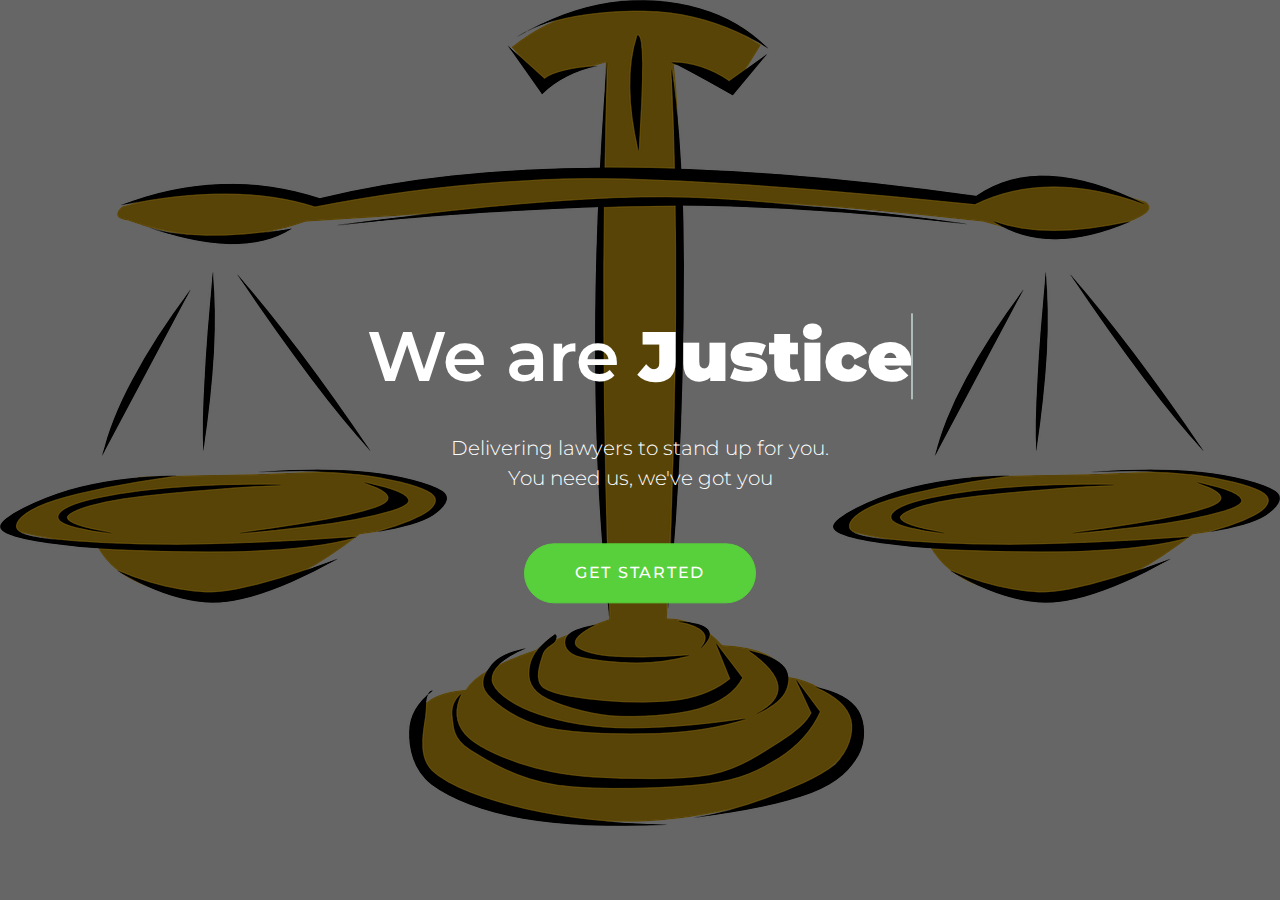
<file: landing/index.html>
<!DOCTYPE html>
<html lang="en">
    <head>
        <title>Sheria Mtaani</title>
        <meta charset="UTF-8">
        <meta name="viewport" content="width=device-width, initial-scale=1">

        <link href="https://fonts.googleapis.com/css?family=Montserrat:300,400,600&amp;subset=latin-ext" rel="stylesheet">

        <!-- CSS -->
        <link href="assets/css/main.css" rel="stylesheet">

        <!-- JS -->
        <script src="assets/js/vendor/modernizr-2.8.3.min.js"></script>
        <script src="assets/js/vendor/jquery-1.12.0.min.js"></script>
    </head>
    <body>
        <div class="site" id="page">
            <a class="skip-link sr-only" href="#main">Skip to content</a>

            
            <section class="hero-section hero-section--image clearfix clip">
                <div class="hero-section__wrap">
                    <div class="hero-section__option">
                        <img src="assets/images/scales-30251_1280.png" alt="Hero section image">
                    </div>
                    <!-- .hero-section__option -->

                    <div class="container">
                        <div class="row">
                            <div class="offset-lg-2 col-lg-8">
                                <div class="title-01 title-01--11 text-center">
                                    <h2 class="title__heading">
                                        <span>We are</span>
                                        <strong class="hero-section__words">
                                            <span class="title__effect is-visible">Justice</span>
                                            <span class="title__effect">Fairness</span>
                                            <span class="title__effect">Sheria </span>
                                        </strong>
                                    </h2>
                                    <div class="title__description">Delivering lawyers to stand up for you. <br> You need us, we've got you</div>

                                 
                                    <div class="title__action"><a href="/sign in and signup/index.html" class="btn btn-success">Get started</a></div>
                                </div> <!-- .title-01 -->
                            </div>
                        </div>
                    </div>
                </div>
            </section>
        </div>

        

        <!-- JS -->
        <script src="assets/js/plugins/animate-headline.js"></script>
        <script src="assets/js/main.js"></script>
    </body>
</html>
</file>
<file: landing/assets/css/main.css>
html {
  box-sizing: border-box;
}

*,
*::before,
*::after {
  box-sizing: inherit;
}

html {
  font-size: 16px;
  -ms-overflow-style: scrollbar;
  -webkit-tap-highlight-color: transparent;
}

body {
  margin: 0;
}

body {
  font-family: "Montserrat", sans-serif;
  font-size: 1rem;
  font-weight: 300;
  line-height: 1.5;
  color: #787878;
  background-color: #fff;
}

p {
  margin-top: 0;
}

a {
  color: #1c1c1c;
  text-decoration: none;
}

a:hover {
  color: #2e4bfd;
  text-decoration: none;
}

img {
  max-width: 100%;
}

.clearfix::after {
  content: "";
  display: table;
  clear: both;
}

.slick-container {
  display: none;
}

.slick-initialized {
  display: block;
}

.slick-dots {
  bottom: 0;
}

.sr-only {
  position: absolute;
  width: 1px;
  height: 1px;
  padding: 0;
  margin: -1px;
  overflow: hidden;
  clip: rect(0, 0, 0, 0);
  border: 0;
}

.sr-only-focusable:active,
.sr-only-focusable:focus {
  position: static;
  width: auto;
  height: auto;
  margin: 0;
  overflow: visible;
  clip: auto;
}

.text-left {
  text-align: left;
}

.text-right {
  text-align: right;
}

.text-center {
  text-align: center;
}

.container {
  margin-left: auto;
  margin-right: auto;
  padding-left: 15px;
  padding-right: 15px;
}

.container::after {
  content: "";
  display: table;
  clear: both;
}

@media (min-width: 576px) {
  .container {
    width: 570px;
    max-width: 100%;
  }
}

@media (min-width: 768px) {
  .container {
    width: 750px;
    max-width: 100%;
  }
}

@media (min-width: 992px) {
  .container {
    width: 990px;
    max-width: 100%;
  }
}

@media (min-width: 1200px) {
  .container {
    width: 1170px;
    max-width: 100%;
  }
}

.container-fluid {
  margin-left: auto;
  margin-right: auto;
  padding-left: 15px;
  padding-right: 15px;
}

.container-fluid::after {
  content: "";
  display: table;
  clear: both;
}

.row {
  margin-right: -15px;
  margin-left: -15px;
}

.row::after {
  content: "";
  display: table;
  clear: both;
}

@media (min-width: 576px) {
  .row {
    margin-right: -15px;
    margin-left: -15px;
  }
}

@media (min-width: 768px) {
  .row {
    margin-right: -15px;
    margin-left: -15px;
  }
}

@media (min-width: 992px) {
  .row {
    margin-right: -15px;
    margin-left: -15px;
  }
}

@media (min-width: 1200px) {
  .row {
    margin-right: -15px;
    margin-left: -15px;
  }
}

.col-xs, .col-xs-1, .col-xs-2, .col-xs-3, .col-xs-4, .col-xs-5, .col-xs-6, .col-xs-7, .col-xs-8, .col-xs-9, .col-xs-10, .col-xs-11, .col-xs-12, .col-sm, .col-sm-1, .col-sm-2, .col-sm-3, .col-sm-4, .col-sm-5, .col-sm-6, .col-sm-7, .col-sm-8, .col-sm-9, .col-sm-10, .col-sm-11, .col-sm-12, .col-md, .col-md-1, .col-md-2, .col-md-3, .col-md-4, .col-md-5, .col-md-6, .col-md-7, .col-md-8, .col-md-9, .col-md-10, .col-md-11, .col-md-12, .col-lg, .col-lg-1, .col-lg-2, .col-lg-3, .col-lg-4, .col-lg-5, .col-lg-6, .col-lg-7, .col-lg-8, .col-lg-9, .col-lg-10, .col-lg-11, .col-lg-12, .col-xl, .col-xl-1, .col-xl-2, .col-xl-3, .col-xl-4, .col-xl-5, .col-xl-6, .col-xl-7, .col-xl-8, .col-xl-9, .col-xl-10, .col-xl-11, .col-xl-12 {
  position: relative;
  min-height: 1px;
  padding-right: 15px;
  padding-left: 15px;
}

@media (min-width: 576px) {
  .col-xs, .col-xs-1, .col-xs-2, .col-xs-3, .col-xs-4, .col-xs-5, .col-xs-6, .col-xs-7, .col-xs-8, .col-xs-9, .col-xs-10, .col-xs-11, .col-xs-12, .col-sm, .col-sm-1, .col-sm-2, .col-sm-3, .col-sm-4, .col-sm-5, .col-sm-6, .col-sm-7, .col-sm-8, .col-sm-9, .col-sm-10, .col-sm-11, .col-sm-12, .col-md, .col-md-1, .col-md-2, .col-md-3, .col-md-4, .col-md-5, .col-md-6, .col-md-7, .col-md-8, .col-md-9, .col-md-10, .col-md-11, .col-md-12, .col-lg, .col-lg-1, .col-lg-2, .col-lg-3, .col-lg-4, .col-lg-5, .col-lg-6, .col-lg-7, .col-lg-8, .col-lg-9, .col-lg-10, .col-lg-11, .col-lg-12, .col-xl, .col-xl-1, .col-xl-2, .col-xl-3, .col-xl-4, .col-xl-5, .col-xl-6, .col-xl-7, .col-xl-8, .col-xl-9, .col-xl-10, .col-xl-11, .col-xl-12 {
    padding-right: 15px;
    padding-left: 15px;
  }
}

@media (min-width: 768px) {
  .col-xs, .col-xs-1, .col-xs-2, .col-xs-3, .col-xs-4, .col-xs-5, .col-xs-6, .col-xs-7, .col-xs-8, .col-xs-9, .col-xs-10, .col-xs-11, .col-xs-12, .col-sm, .col-sm-1, .col-sm-2, .col-sm-3, .col-sm-4, .col-sm-5, .col-sm-6, .col-sm-7, .col-sm-8, .col-sm-9, .col-sm-10, .col-sm-11, .col-sm-12, .col-md, .col-md-1, .col-md-2, .col-md-3, .col-md-4, .col-md-5, .col-md-6, .col-md-7, .col-md-8, .col-md-9, .col-md-10, .col-md-11, .col-md-12, .col-lg, .col-lg-1, .col-lg-2, .col-lg-3, .col-lg-4, .col-lg-5, .col-lg-6, .col-lg-7, .col-lg-8, .col-lg-9, .col-lg-10, .col-lg-11, .col-lg-12, .col-xl, .col-xl-1, .col-xl-2, .col-xl-3, .col-xl-4, .col-xl-5, .col-xl-6, .col-xl-7, .col-xl-8, .col-xl-9, .col-xl-10, .col-xl-11, .col-xl-12 {
    padding-right: 15px;
    padding-left: 15px;
  }
}

@media (min-width: 992px) {
  .col-xs, .col-xs-1, .col-xs-2, .col-xs-3, .col-xs-4, .col-xs-5, .col-xs-6, .col-xs-7, .col-xs-8, .col-xs-9, .col-xs-10, .col-xs-11, .col-xs-12, .col-sm, .col-sm-1, .col-sm-2, .col-sm-3, .col-sm-4, .col-sm-5, .col-sm-6, .col-sm-7, .col-sm-8, .col-sm-9, .col-sm-10, .col-sm-11, .col-sm-12, .col-md, .col-md-1, .col-md-2, .col-md-3, .col-md-4, .col-md-5, .col-md-6, .col-md-7, .col-md-8, .col-md-9, .col-md-10, .col-md-11, .col-md-12, .col-lg, .col-lg-1, .col-lg-2, .col-lg-3, .col-lg-4, .col-lg-5, .col-lg-6, .col-lg-7, .col-lg-8, .col-lg-9, .col-lg-10, .col-lg-11, .col-lg-12, .col-xl, .col-xl-1, .col-xl-2, .col-xl-3, .col-xl-4, .col-xl-5, .col-xl-6, .col-xl-7, .col-xl-8, .col-xl-9, .col-xl-10, .col-xl-11, .col-xl-12 {
    padding-right: 15px;
    padding-left: 15px;
  }
}

@media (min-width: 1200px) {
  .col-xs, .col-xs-1, .col-xs-2, .col-xs-3, .col-xs-4, .col-xs-5, .col-xs-6, .col-xs-7, .col-xs-8, .col-xs-9, .col-xs-10, .col-xs-11, .col-xs-12, .col-sm, .col-sm-1, .col-sm-2, .col-sm-3, .col-sm-4, .col-sm-5, .col-sm-6, .col-sm-7, .col-sm-8, .col-sm-9, .col-sm-10, .col-sm-11, .col-sm-12, .col-md, .col-md-1, .col-md-2, .col-md-3, .col-md-4, .col-md-5, .col-md-6, .col-md-7, .col-md-8, .col-md-9, .col-md-10, .col-md-11, .col-md-12, .col-lg, .col-lg-1, .col-lg-2, .col-lg-3, .col-lg-4, .col-lg-5, .col-lg-6, .col-lg-7, .col-lg-8, .col-lg-9, .col-lg-10, .col-lg-11, .col-lg-12, .col-xl, .col-xl-1, .col-xl-2, .col-xl-3, .col-xl-4, .col-xl-5, .col-xl-6, .col-xl-7, .col-xl-8, .col-xl-9, .col-xl-10, .col-xl-11, .col-xl-12 {
    padding-right: 15px;
    padding-left: 15px;
  }
}

.col-xs-1 {
  float: left;
  width: 8.33333%;
}

.col-xs-2 {
  float: left;
  width: 16.66667%;
}

.col-xs-3 {
  float: left;
  width: 25%;
}

.col-xs-4 {
  float: left;
  width: 33.33333%;
}

.col-xs-5 {
  float: left;
  width: 41.66667%;
}

.col-xs-6 {
  float: left;
  width: 50%;
}

.col-xs-7 {
  float: left;
  width: 58.33333%;
}

.col-xs-8 {
  float: left;
  width: 66.66667%;
}

.col-xs-9 {
  float: left;
  width: 75%;
}

.col-xs-10 {
  float: left;
  width: 83.33333%;
}

.col-xs-11 {
  float: left;
  width: 91.66667%;
}

.col-xs-12 {
  float: left;
  width: 100%;
}

.pull-xs-0 {
  right: auto;
}

.pull-xs-1 {
  right: 8.33333%;
}

.pull-xs-2 {
  right: 16.66667%;
}

.pull-xs-3 {
  right: 25%;
}

.pull-xs-4 {
  right: 33.33333%;
}

.pull-xs-5 {
  right: 41.66667%;
}

.pull-xs-6 {
  right: 50%;
}

.pull-xs-7 {
  right: 58.33333%;
}

.pull-xs-8 {
  right: 66.66667%;
}

.pull-xs-9 {
  right: 75%;
}

.pull-xs-10 {
  right: 83.33333%;
}

.pull-xs-11 {
  right: 91.66667%;
}

.pull-xs-12 {
  right: 100%;
}

.push-xs-0 {
  left: auto;
}

.push-xs-1 {
  left: 8.33333%;
}

.push-xs-2 {
  left: 16.66667%;
}

.push-xs-3 {
  left: 25%;
}

.push-xs-4 {
  left: 33.33333%;
}

.push-xs-5 {
  left: 41.66667%;
}

.push-xs-6 {
  left: 50%;
}

.push-xs-7 {
  left: 58.33333%;
}

.push-xs-8 {
  left: 66.66667%;
}

.push-xs-9 {
  left: 75%;
}

.push-xs-10 {
  left: 83.33333%;
}

.push-xs-11 {
  left: 91.66667%;
}

.push-xs-12 {
  left: 100%;
}

.offset-xs-1 {
  margin-left: 8.33333%;
}

.offset-xs-2 {
  margin-left: 16.66667%;
}

.offset-xs-3 {
  margin-left: 25%;
}

.offset-xs-4 {
  margin-left: 33.33333%;
}

.offset-xs-5 {
  margin-left: 41.66667%;
}

.offset-xs-6 {
  margin-left: 50%;
}

.offset-xs-7 {
  margin-left: 58.33333%;
}

.offset-xs-8 {
  margin-left: 66.66667%;
}

.offset-xs-9 {
  margin-left: 75%;
}

.offset-xs-10 {
  margin-left: 83.33333%;
}

.offset-xs-11 {
  margin-left: 91.66667%;
}

@media (min-width: 576px) {
  .col-sm-1 {
    float: left;
    width: 8.33333%;
  }
  .col-sm-2 {
    float: left;
    width: 16.66667%;
  }
  .col-sm-3 {
    float: left;
    width: 25%;
  }
  .col-sm-4 {
    float: left;
    width: 33.33333%;
  }
  .col-sm-5 {
    float: left;
    width: 41.66667%;
  }
  .col-sm-6 {
    float: left;
    width: 50%;
  }
  .col-sm-7 {
    float: left;
    width: 58.33333%;
  }
  .col-sm-8 {
    float: left;
    width: 66.66667%;
  }
  .col-sm-9 {
    float: left;
    width: 75%;
  }
  .col-sm-10 {
    float: left;
    width: 83.33333%;
  }
  .col-sm-11 {
    float: left;
    width: 91.66667%;
  }
  .col-sm-12 {
    float: left;
    width: 100%;
  }
  .pull-sm-0 {
    right: auto;
  }
  .pull-sm-1 {
    right: 8.33333%;
  }
  .pull-sm-2 {
    right: 16.66667%;
  }
  .pull-sm-3 {
    right: 25%;
  }
  .pull-sm-4 {
    right: 33.33333%;
  }
  .pull-sm-5 {
    right: 41.66667%;
  }
  .pull-sm-6 {
    right: 50%;
  }
  .pull-sm-7 {
    right: 58.33333%;
  }
  .pull-sm-8 {
    right: 66.66667%;
  }
  .pull-sm-9 {
    right: 75%;
  }
  .pull-sm-10 {
    right: 83.33333%;
  }
  .pull-sm-11 {
    right: 91.66667%;
  }
  .pull-sm-12 {
    right: 100%;
  }
  .push-sm-0 {
    left: auto;
  }
  .push-sm-1 {
    left: 8.33333%;
  }
  .push-sm-2 {
    left: 16.66667%;
  }
  .push-sm-3 {
    left: 25%;
  }
  .push-sm-4 {
    left: 33.33333%;
  }
  .push-sm-5 {
    left: 41.66667%;
  }
  .push-sm-6 {
    left: 50%;
  }
  .push-sm-7 {
    left: 58.33333%;
  }
  .push-sm-8 {
    left: 66.66667%;
  }
  .push-sm-9 {
    left: 75%;
  }
  .push-sm-10 {
    left: 83.33333%;
  }
  .push-sm-11 {
    left: 91.66667%;
  }
  .push-sm-12 {
    left: 100%;
  }
  .offset-sm-0 {
    margin-left: 0%;
  }
  .offset-sm-1 {
    margin-left: 8.33333%;
  }
  .offset-sm-2 {
    margin-left: 16.66667%;
  }
  .offset-sm-3 {
    margin-left: 25%;
  }
  .offset-sm-4 {
    margin-left: 33.33333%;
  }
  .offset-sm-5 {
    margin-left: 41.66667%;
  }
  .offset-sm-6 {
    margin-left: 50%;
  }
  .offset-sm-7 {
    margin-left: 58.33333%;
  }
  .offset-sm-8 {
    margin-left: 66.66667%;
  }
  .offset-sm-9 {
    margin-left: 75%;
  }
  .offset-sm-10 {
    margin-left: 83.33333%;
  }
  .offset-sm-11 {
    margin-left: 91.66667%;
  }
}

@media (min-width: 768px) {
  .col-md-1 {
    float: left;
    width: 8.33333%;
  }
  .col-md-2 {
    float: left;
    width: 16.66667%;
  }
  .col-md-3 {
    float: left;
    width: 25%;
  }
  .col-md-4 {
    float: left;
    width: 33.33333%;
  }
  .col-md-5 {
    float: left;
    width: 41.66667%;
  }
  .col-md-6 {
    float: left;
    width: 50%;
  }
  .col-md-7 {
    float: left;
    width: 58.33333%;
  }
  .col-md-8 {
    float: left;
    width: 66.66667%;
  }
  .col-md-9 {
    float: left;
    width: 75%;
  }
  .col-md-10 {
    float: left;
    width: 83.33333%;
  }
  .col-md-11 {
    float: left;
    width: 91.66667%;
  }
  .col-md-12 {
    float: left;
    width: 100%;
  }
  .pull-md-0 {
    right: auto;
  }
  .pull-md-1 {
    right: 8.33333%;
  }
  .pull-md-2 {
    right: 16.66667%;
  }
  .pull-md-3 {
    right: 25%;
  }
  .pull-md-4 {
    right: 33.33333%;
  }
  .pull-md-5 {
    right: 41.66667%;
  }
  .pull-md-6 {
    right: 50%;
  }
  .pull-md-7 {
    right: 58.33333%;
  }
  .pull-md-8 {
    right: 66.66667%;
  }
  .pull-md-9 {
    right: 75%;
  }
  .pull-md-10 {
    right: 83.33333%;
  }
  .pull-md-11 {
    right: 91.66667%;
  }
  .pull-md-12 {
    right: 100%;
  }
  .push-md-0 {
    left: auto;
  }
  .push-md-1 {
    left: 8.33333%;
  }
  .push-md-2 {
    left: 16.66667%;
  }
  .push-md-3 {
    left: 25%;
  }
  .push-md-4 {
    left: 33.33333%;
  }
  .push-md-5 {
    left: 41.66667%;
  }
  .push-md-6 {
    left: 50%;
  }
  .push-md-7 {
    left: 58.33333%;
  }
  .push-md-8 {
    left: 66.66667%;
  }
  .push-md-9 {
    left: 75%;
  }
  .push-md-10 {
    left: 83.33333%;
  }
  .push-md-11 {
    left: 91.66667%;
  }
  .push-md-12 {
    left: 100%;
  }
  .offset-md-0 {
    margin-left: 0%;
  }
  .offset-md-1 {
    margin-left: 8.33333%;
  }
  .offset-md-2 {
    margin-left: 16.66667%;
  }
  .offset-md-3 {
    margin-left: 25%;
  }
  .offset-md-4 {
    margin-left: 33.33333%;
  }
  .offset-md-5 {
    margin-left: 41.66667%;
  }
  .offset-md-6 {
    margin-left: 50%;
  }
  .offset-md-7 {
    margin-left: 58.33333%;
  }
  .offset-md-8 {
    margin-left: 66.66667%;
  }
  .offset-md-9 {
    margin-left: 75%;
  }
  .offset-md-10 {
    margin-left: 83.33333%;
  }
  .offset-md-11 {
    margin-left: 91.66667%;
  }
}

@media (min-width: 992px) {
  .col-lg-1 {
    float: left;
    width: 8.33333%;
  }
  .col-lg-2 {
    float: left;
    width: 16.66667%;
  }
  .col-lg-3 {
    float: left;
    width: 25%;
  }
  .col-lg-4 {
    float: left;
    width: 33.33333%;
  }
  .col-lg-5 {
    float: left;
    width: 41.66667%;
  }
  .col-lg-6 {
    float: left;
    width: 50%;
  }
  .col-lg-7 {
    float: left;
    width: 58.33333%;
  }
  .col-lg-8 {
    float: left;
    width: 66.66667%;
  }
  .col-lg-9 {
    float: left;
    width: 75%;
  }
  .col-lg-10 {
    float: left;
    width: 83.33333%;
  }
  .col-lg-11 {
    float: left;
    width: 91.66667%;
  }
  .col-lg-12 {
    float: left;
    width: 100%;
  }
  .pull-lg-0 {
    right: auto;
  }
  .pull-lg-1 {
    right: 8.33333%;
  }
  .pull-lg-2 {
    right: 16.66667%;
  }
  .pull-lg-3 {
    right: 25%;
  }
  .pull-lg-4 {
    right: 33.33333%;
  }
  .pull-lg-5 {
    right: 41.66667%;
  }
  .pull-lg-6 {
    right: 50%;
  }
  .pull-lg-7 {
    right: 58.33333%;
  }
  .pull-lg-8 {
    right: 66.66667%;
  }
  .pull-lg-9 {
    right: 75%;
  }
  .pull-lg-10 {
    right: 83.33333%;
  }
  .pull-lg-11 {
    right: 91.66667%;
  }
  .pull-lg-12 {
    right: 100%;
  }
  .push-lg-0 {
    left: auto;
  }
  .push-lg-1 {
    left: 8.33333%;
  }
  .push-lg-2 {
    left: 16.66667%;
  }
  .push-lg-3 {
    left: 25%;
  }
  .push-lg-4 {
    left: 33.33333%;
  }
  .push-lg-5 {
    left: 41.66667%;
  }
  .push-lg-6 {
    left: 50%;
  }
  .push-lg-7 {
    left: 58.33333%;
  }
  .push-lg-8 {
    left: 66.66667%;
  }
  .push-lg-9 {
    left: 75%;
  }
  .push-lg-10 {
    left: 83.33333%;
  }
  .push-lg-11 {
    left: 91.66667%;
  }
  .push-lg-12 {
    left: 100%;
  }
  .offset-lg-0 {
    margin-left: 0%;
  }
  .offset-lg-1 {
    margin-left: 8.33333%;
  }
  .offset-lg-2 {
    margin-left: 16.66667%;
  }
  .offset-lg-3 {
    margin-left: 25%;
  }
  .offset-lg-4 {
    margin-left: 33.33333%;
  }
  .offset-lg-5 {
    margin-left: 41.66667%;
  }
  .offset-lg-6 {
    margin-left: 50%;
  }
  .offset-lg-7 {
    margin-left: 58.33333%;
  }
  .offset-lg-8 {
    margin-left: 66.66667%;
  }
  .offset-lg-9 {
    margin-left: 75%;
  }
  .offset-lg-10 {
    margin-left: 83.33333%;
  }
  .offset-lg-11 {
    margin-left: 91.66667%;
  }
}

@media (min-width: 1200px) {
  .col-xl-1 {
    float: left;
    width: 8.33333%;
  }
  .col-xl-2 {
    float: left;
    width: 16.66667%;
  }
  .col-xl-3 {
    float: left;
    width: 25%;
  }
  .col-xl-4 {
    float: left;
    width: 33.33333%;
  }
  .col-xl-5 {
    float: left;
    width: 41.66667%;
  }
  .col-xl-6 {
    float: left;
    width: 50%;
  }
  .col-xl-7 {
    float: left;
    width: 58.33333%;
  }
  .col-xl-8 {
    float: left;
    width: 66.66667%;
  }
  .col-xl-9 {
    float: left;
    width: 75%;
  }
  .col-xl-10 {
    float: left;
    width: 83.33333%;
  }
  .col-xl-11 {
    float: left;
    width: 91.66667%;
  }
  .col-xl-12 {
    float: left;
    width: 100%;
  }
  .pull-xl-0 {
    right: auto;
  }
  .pull-xl-1 {
    right: 8.33333%;
  }
  .pull-xl-2 {
    right: 16.66667%;
  }
  .pull-xl-3 {
    right: 25%;
  }
  .pull-xl-4 {
    right: 33.33333%;
  }
  .pull-xl-5 {
    right: 41.66667%;
  }
  .pull-xl-6 {
    right: 50%;
  }
  .pull-xl-7 {
    right: 58.33333%;
  }
  .pull-xl-8 {
    right: 66.66667%;
  }
  .pull-xl-9 {
    right: 75%;
  }
  .pull-xl-10 {
    right: 83.33333%;
  }
  .pull-xl-11 {
    right: 91.66667%;
  }
  .pull-xl-12 {
    right: 100%;
  }
  .push-xl-0 {
    left: auto;
  }
  .push-xl-1 {
    left: 8.33333%;
  }
  .push-xl-2 {
    left: 16.66667%;
  }
  .push-xl-3 {
    left: 25%;
  }
  .push-xl-4 {
    left: 33.33333%;
  }
  .push-xl-5 {
    left: 41.66667%;
  }
  .push-xl-6 {
    left: 50%;
  }
  .push-xl-7 {
    left: 58.33333%;
  }
  .push-xl-8 {
    left: 66.66667%;
  }
  .push-xl-9 {
    left: 75%;
  }
  .push-xl-10 {
    left: 83.33333%;
  }
  .push-xl-11 {
    left: 91.66667%;
  }
  .push-xl-12 {
    left: 100%;
  }
  .offset-xl-0 {
    margin-left: 0%;
  }
  .offset-xl-1 {
    margin-left: 8.33333%;
  }
  .offset-xl-2 {
    margin-left: 16.66667%;
  }
  .offset-xl-3 {
    margin-left: 25%;
  }
  .offset-xl-4 {
    margin-left: 33.33333%;
  }
  .offset-xl-5 {
    margin-left: 41.66667%;
  }
  .offset-xl-6 {
    margin-left: 50%;
  }
  .offset-xl-7 {
    margin-left: 58.33333%;
  }
  .offset-xl-8 {
    margin-left: 66.66667%;
  }
  .offset-xl-9 {
    margin-left: 75%;
  }
  .offset-xl-10 {
    margin-left: 83.33333%;
  }
  .offset-xl-11 {
    margin-left: 91.66667%;
  }
}

h1,
.h1 {
  font-family: inherit;
  font-weight: 600;
  line-height: 1.33333;
  color: #1c1c1c;
  margin-top: 0;
  margin-bottom: 1rem;
}

h2,
.h2 {
  font-family: inherit;
  font-weight: 600;
  line-height: 1.33333;
  color: #1c1c1c;
  margin-top: 0;
  margin-bottom: 1rem;
}

h3,
.h3 {
  font-family: inherit;
  font-weight: 600;
  line-height: 1.33333;
  color: #1c1c1c;
  margin-top: 0;
  margin-bottom: 1rem;
}

h4,
.h4 {
  font-family: inherit;
  font-weight: 600;
  line-height: 1.33333;
  color: #1c1c1c;
  margin-top: 0;
  margin-bottom: 1rem;
}

h5,
.h5 {
  font-family: inherit;
  font-weight: 600;
  line-height: 1.33333;
  color: #1c1c1c;
  margin-top: 0;
  margin-bottom: 1rem;
}

h6,
.h6 {
  font-family: inherit;
  font-weight: 600;
  line-height: 1.33333;
  color: #1c1c1c;
  margin-top: 0;
  margin-bottom: 1rem;
}

h1, .h1 {
  font-size: 3.75rem;
}

h2, .h2 {
  font-size: 2.5rem;
}

h3, .h3 {
  font-size: 1.875rem;
}

h4, .h4 {
  font-size: 1.25rem;
}

h5, .h5 {
  font-size: 3.75rem;
}

h6, .h6 {
  font-size: 0.875rem;
}

.btn, button, input[type="submit"], input[type="button"] {
  display: inline-block;
  line-height: 1.625;
  text-align: center;
  white-space: nowrap;
  vertical-align: middle;
  font-size: 1rem;
  font-weight: 500;
  text-transform: uppercase;
  letter-spacing: 1.75px;
  padding: 1rem 3.125rem;
  border: 1px solid transparent;
  border-radius: 50px;
  outline: none !important;
  cursor: pointer;
  -webkit-user-select: none;
     -moz-user-select: none;
      -ms-user-select: none;
          user-select: none;
  transition: all 0.3s ease;
}

.btn-primary {
  color: #fff;
  background-color: #2e4bfd;
  border-color: #2e4bfd;
}

.btn-primary:hover {
  color: #fff;
  background-color: #021fd2;
  border-color: #0219aa;
}

.btn-primary:focus, .btn-primary.focus {
  color: #fff;
  background-color: #021fd2;
  border-color: #0219aa;
}

.btn-primary:active, .btn-primary.active,
.open > .btn-primary.dropdown-toggle {
  color: #fff;
  background-color: #021fd2;
  border-color: #0219aa;
  background-image: none;
}

.btn-primary:active:hover, .btn-primary:active:focus, .btn-primary:active.focus, .btn-primary.active:hover, .btn-primary.active:focus, .btn-primary.active.focus,
.open > .btn-primary.dropdown-toggle:hover,
.open > .btn-primary.dropdown-toggle:focus,
.open > .btn-primary.dropdown-toggle.focus {
  color: #fff;
  background-color: #021fd2;
  border-color: #0219aa;
}

.btn-primary.disabled:focus, .btn-primary.disabled.focus, .btn-primary:disabled:focus, .btn-primary:disabled.focus {
  background-color: #2e4bfd;
  border-color: #2e4bfd;
}

.btn-primary.disabled:hover, .btn-primary:disabled:hover {
  background-color: #2e4bfd;
  border-color: #2e4bfd;
}

.btn-info {
  color: #fff;
  background-color: #cfd6ff;
  border-color: #cfd6ff;
}

.btn-info:hover {
  color: #fff;
  background-color: #788cff;
  border-color: #5069ff;
}

.btn-info:focus, .btn-info.focus {
  color: #fff;
  background-color: #788cff;
  border-color: #5069ff;
}

.btn-info:active, .btn-info.active,
.open > .btn-info.dropdown-toggle {
  color: #fff;
  background-color: #788cff;
  border-color: #5069ff;
  background-image: none;
}

.btn-info:active:hover, .btn-info:active:focus, .btn-info:active.focus, .btn-info.active:hover, .btn-info.active:focus, .btn-info.active.focus,
.open > .btn-info.dropdown-toggle:hover,
.open > .btn-info.dropdown-toggle:focus,
.open > .btn-info.dropdown-toggle.focus {
  color: #fff;
  background-color: #788cff;
  border-color: #5069ff;
}

.btn-info.disabled:focus, .btn-info.disabled.focus, .btn-info:disabled:focus, .btn-info:disabled.focus {
  background-color: #cfd6ff;
  border-color: #cfd6ff;
}

.btn-info.disabled:hover, .btn-info:disabled:hover {
  background-color: #cfd6ff;
  border-color: #cfd6ff;
}

.btn-success {
  color: #fff;
  background-color: #57d03b;
  border-color: #57d03b;
}

.btn-success:hover {
  color: #fff;
  background-color: #389123;
  border-color: #2b711b;
}

.btn-success:focus, .btn-success.focus {
  color: #fff;
  background-color: #389123;
  border-color: #2b711b;
}

.btn-success:active, .btn-success.active,
.open > .btn-success.dropdown-toggle {
  color: #fff;
  background-color: #389123;
  border-color: #2b711b;
  background-image: none;
}

.btn-success:active:hover, .btn-success:active:focus, .btn-success:active.focus, .btn-success.active:hover, .btn-success.active:focus, .btn-success.active.focus,
.open > .btn-success.dropdown-toggle:hover,
.open > .btn-success.dropdown-toggle:focus,
.open > .btn-success.dropdown-toggle.focus {
  color: #fff;
  background-color: #389123;
  border-color: #2b711b;
}

.btn-success.disabled:focus, .btn-success.disabled.focus, .btn-success:disabled:focus, .btn-success:disabled.focus {
  background-color: #57d03b;
  border-color: #57d03b;
}

.btn-success.disabled:hover, .btn-success:disabled:hover {
  background-color: #57d03b;
  border-color: #57d03b;
}

.btn-warning {
  color: #fff;
  background-color: #ffda44;
  border-color: #ffda44;
}

.btn-warning:hover {
  color: #fff;
  background-color: #ecbe00;
  border-color: #c49d00;
}

.btn-warning:focus, .btn-warning.focus {
  color: #fff;
  background-color: #ecbe00;
  border-color: #c49d00;
}

.btn-warning:active, .btn-warning.active,
.open > .btn-warning.dropdown-toggle {
  color: #fff;
  background-color: #ecbe00;
  border-color: #c49d00;
  background-image: none;
}

.btn-warning:active:hover, .btn-warning:active:focus, .btn-warning:active.focus, .btn-warning.active:hover, .btn-warning.active:focus, .btn-warning.active.focus,
.open > .btn-warning.dropdown-toggle:hover,
.open > .btn-warning.dropdown-toggle:focus,
.open > .btn-warning.dropdown-toggle.focus {
  color: #fff;
  background-color: #ecbe00;
  border-color: #c49d00;
}

.btn-warning.disabled:focus, .btn-warning.disabled.focus, .btn-warning:disabled:focus, .btn-warning:disabled.focus {
  background-color: #ffda44;
  border-color: #ffda44;
}

.btn-warning.disabled:hover, .btn-warning:disabled:hover {
  background-color: #ffda44;
  border-color: #ffda44;
}

.btn-danger {
  color: #fff;
  background-color: #e94a4a;
  border-color: #e94a4a;
}

.btn-danger:hover {
  color: #fff;
  background-color: #c41818;
  border-color: #a01313;
}

.btn-danger:focus, .btn-danger.focus {
  color: #fff;
  background-color: #c41818;
  border-color: #a01313;
}

.btn-danger:active, .btn-danger.active,
.open > .btn-danger.dropdown-toggle {
  color: #fff;
  background-color: #c41818;
  border-color: #a01313;
  background-image: none;
}

.btn-danger:active:hover, .btn-danger:active:focus, .btn-danger:active.focus, .btn-danger.active:hover, .btn-danger.active:focus, .btn-danger.active.focus,
.open > .btn-danger.dropdown-toggle:hover,
.open > .btn-danger.dropdown-toggle:focus,
.open > .btn-danger.dropdown-toggle.focus {
  color: #fff;
  background-color: #c41818;
  border-color: #a01313;
}

.btn-danger.disabled:focus, .btn-danger.disabled.focus, .btn-danger:disabled:focus, .btn-danger:disabled.focus {
  background-color: #e94a4a;
  border-color: #e94a4a;
}

.btn-danger.disabled:hover, .btn-danger:disabled:hover {
  background-color: #e94a4a;
  border-color: #e94a4a;
}

.btn-outline-primary {
  color: #2e4bfd;
  background-image: none;
  background-color: transparent;
  border-color: #2e4bfd;
}

.btn-outline-primary:hover {
  color: #fff;
  background-color: #2e4bfd;
  border-color: #2e4bfd;
}

.btn-outline-primary:focus, .btn-outline-primary.focus {
  color: #fff;
  background-color: #2e4bfd;
  border-color: #2e4bfd;
}

.btn-outline-primary:active, .btn-outline-primary.active,
.open > .btn-outline-primary.dropdown-toggle {
  color: #fff;
  background-color: #2e4bfd;
  border-color: #2e4bfd;
}

.btn-outline-primary:active:hover, .btn-outline-primary:active:focus, .btn-outline-primary:active.focus, .btn-outline-primary.active:hover, .btn-outline-primary.active:focus, .btn-outline-primary.active.focus,
.open > .btn-outline-primary.dropdown-toggle:hover,
.open > .btn-outline-primary.dropdown-toggle:focus,
.open > .btn-outline-primary.dropdown-toggle.focus {
  color: #fff;
  background-color: #021fd2;
  border-color: #0219aa;
}

.btn-outline-primary.disabled:focus, .btn-outline-primary.disabled.focus, .btn-outline-primary:disabled:focus, .btn-outline-primary:disabled.focus {
  border-color: #93a2fe;
}

.btn-outline-primary.disabled:hover, .btn-outline-primary:disabled:hover {
  border-color: #93a2fe;
}

.btn-outline-info {
  color: #cfd6ff;
  background-image: none;
  background-color: transparent;
  border-color: #cfd6ff;
}

.btn-outline-info:hover {
  color: #fff;
  background-color: #cfd6ff;
  border-color: #cfd6ff;
}

.btn-outline-info:focus, .btn-outline-info.focus {
  color: #fff;
  background-color: #cfd6ff;
  border-color: #cfd6ff;
}

.btn-outline-info:active, .btn-outline-info.active,
.open > .btn-outline-info.dropdown-toggle {
  color: #fff;
  background-color: #cfd6ff;
  border-color: #cfd6ff;
}

.btn-outline-info:active:hover, .btn-outline-info:active:focus, .btn-outline-info:active.focus, .btn-outline-info.active:hover, .btn-outline-info.active:focus, .btn-outline-info.active.focus,
.open > .btn-outline-info.dropdown-toggle:hover,
.open > .btn-outline-info.dropdown-toggle:focus,
.open > .btn-outline-info.dropdown-toggle.focus {
  color: #fff;
  background-color: #788cff;
  border-color: #5069ff;
}

.btn-outline-info.disabled:focus, .btn-outline-info.disabled.focus, .btn-outline-info:disabled:focus, .btn-outline-info:disabled.focus {
  border-color: white;
}

.btn-outline-info.disabled:hover, .btn-outline-info:disabled:hover {
  border-color: white;
}

.btn-outline-success {
  color: #57d03b;
  background-image: none;
  background-color: transparent;
  border-color: #57d03b;
}

.btn-outline-success:hover {
  color: #fff;
  background-color: #57d03b;
  border-color: #57d03b;
}

.btn-outline-success:focus, .btn-outline-success.focus {
  color: #fff;
  background-color: #57d03b;
  border-color: #57d03b;
}

.btn-outline-success:active, .btn-outline-success.active,
.open > .btn-outline-success.dropdown-toggle {
  color: #fff;
  background-color: #57d03b;
  border-color: #57d03b;
}

.btn-outline-success:active:hover, .btn-outline-success:active:focus, .btn-outline-success:active.focus, .btn-outline-success.active:hover, .btn-outline-success.active:focus, .btn-outline-success.active.focus,
.open > .btn-outline-success.dropdown-toggle:hover,
.open > .btn-outline-success.dropdown-toggle:focus,
.open > .btn-outline-success.dropdown-toggle.focus {
  color: #fff;
  background-color: #389123;
  border-color: #2b711b;
}

.btn-outline-success.disabled:focus, .btn-outline-success.disabled.focus, .btn-outline-success:disabled:focus, .btn-outline-success:disabled.focus {
  border-color: #9ee48d;
}

.btn-outline-success.disabled:hover, .btn-outline-success:disabled:hover {
  border-color: #9ee48d;
}

.btn-outline-warning {
  color: #ffda44;
  background-image: none;
  background-color: transparent;
  border-color: #ffda44;
}

.btn-outline-warning:hover {
  color: #fff;
  background-color: #ffda44;
  border-color: #ffda44;
}

.btn-outline-warning:focus, .btn-outline-warning.focus {
  color: #fff;
  background-color: #ffda44;
  border-color: #ffda44;
}

.btn-outline-warning:active, .btn-outline-warning.active,
.open > .btn-outline-warning.dropdown-toggle {
  color: #fff;
  background-color: #ffda44;
  border-color: #ffda44;
}

.btn-outline-warning:active:hover, .btn-outline-warning:active:focus, .btn-outline-warning:active.focus, .btn-outline-warning.active:hover, .btn-outline-warning.active:focus, .btn-outline-warning.active.focus,
.open > .btn-outline-warning.dropdown-toggle:hover,
.open > .btn-outline-warning.dropdown-toggle:focus,
.open > .btn-outline-warning.dropdown-toggle.focus {
  color: #fff;
  background-color: #ecbe00;
  border-color: #c49d00;
}

.btn-outline-warning.disabled:focus, .btn-outline-warning.disabled.focus, .btn-outline-warning:disabled:focus, .btn-outline-warning:disabled.focus {
  border-color: #ffeeaa;
}

.btn-outline-warning.disabled:hover, .btn-outline-warning:disabled:hover {
  border-color: #ffeeaa;
}

.btn-outline-danger {
  color: #e94a4a;
  background-image: none;
  background-color: transparent;
  border-color: #e94a4a;
}

.btn-outline-danger:hover {
  color: #fff;
  background-color: #e94a4a;
  border-color: #e94a4a;
}

.btn-outline-danger:focus, .btn-outline-danger.focus {
  color: #fff;
  background-color: #e94a4a;
  border-color: #e94a4a;
}

.btn-outline-danger:active, .btn-outline-danger.active,
.open > .btn-outline-danger.dropdown-toggle {
  color: #fff;
  background-color: #e94a4a;
  border-color: #e94a4a;
}

.btn-outline-danger:active:hover, .btn-outline-danger:active:focus, .btn-outline-danger:active.focus, .btn-outline-danger.active:hover, .btn-outline-danger.active:focus, .btn-outline-danger.active.focus,
.open > .btn-outline-danger.dropdown-toggle:hover,
.open > .btn-outline-danger.dropdown-toggle:focus,
.open > .btn-outline-danger.dropdown-toggle.focus {
  color: #fff;
  background-color: #c41818;
  border-color: #a01313;
}

.btn-outline-danger.disabled:focus, .btn-outline-danger.disabled.focus, .btn-outline-danger:disabled:focus, .btn-outline-danger:disabled.focus {
  border-color: #f4a5a5;
}

.btn-outline-danger.disabled:hover, .btn-outline-danger:disabled:hover {
  border-color: #f4a5a5;
}

.btn-primary--shadow {
  box-shadow: 0px 0px 16px 0px rgba(46, 75, 253, 0.65);
}

.btn-success--shadow {
  box-shadow: 0px 0px 16px 0px rgba(87, 208, 59, 0.65);
}

.btn-info--shadow {
  box-shadow: 0px 0px 16px 0px rgba(207, 214, 255, 0.65);
}

.btn-warning--shadow {
  box-shadow: 0px 0px 16px 0px rgba(255, 218, 68, 0.65);
}

.btn-danger--shadow {
  box-shadow: 0px 0px 16px 0px rgba(233, 74, 74, 0.65);
}

/* Slider */
.slick-slider {
  position: relative;
  display: block;
  box-sizing: border-box;
  -webkit-touch-callout: none;
  -webkit-user-select: none;
  -moz-user-select: none;
  -ms-user-select: none;
  user-select: none;
  -ms-touch-action: pan-y;
  touch-action: pan-y;
  -webkit-tap-highlight-color: transparent;
}

.slick-list {
  position: relative;
  overflow: hidden;
  display: block;
  margin: 0;
  padding: 0;
}

.slick-list:focus {
  outline: none;
}

.slick-list.dragging {
  cursor: pointer;
  cursor: hand;
}

.slick-slider .slick-track,
.slick-slider .slick-list {
  -webkit-transform: translate3d(0, 0, 0);
  transform: translate3d(0, 0, 0);
}

.slick-track {
  position: relative;
  left: 0;
  top: 0;
  display: block;
}

.slick-track:before, .slick-track:after {
  content: "";
  display: table;
}

.slick-track:after {
  clear: both;
}

.slick-loading .slick-track {
  visibility: hidden;
}

.slick-slide {
  float: left;
  height: 100%;
  min-height: 1px;
  display: none;
}

[dir="rtl"] .slick-slide {
  float: right;
}

.slick-slide img {
  display: block;
}

.slick-slide.slick-loading img {
  display: none;
}

.slick-slide.dragging img {
  pointer-events: none;
}

.slick-initialized .slick-slide {
  display: block;
}

.slick-loading .slick-slide {
  visibility: hidden;
}

.slick-vertical .slick-slide {
  display: block;
  height: auto;
  border: 1px solid transparent;
}

.slick-arrow.slick-hidden {
  display: none;
}

/* Slider */
.slick-loading .slick-list {
  background: #fff url("../images/ajax-loader.gif") center center no-repeat;
}

/* Icons */
/* Arrows */
.slick-prev,
.slick-next {
  position: absolute;
  display: block;
  height: 20px;
  width: 20px;
  line-height: 0px;
  font-size: 0px;
  cursor: pointer;
  background: transparent;
  color: transparent;
  top: 50%;
  -webkit-transform: translate(0, -50%);
  transform: translate(0, -50%);
  padding: 0;
  border: none;
  outline: none;
}

.slick-prev:hover, .slick-prev:focus,
.slick-next:hover,
.slick-next:focus {
  outline: none;
  background: transparent;
  color: transparent;
}

.slick-prev:hover:before, .slick-prev:focus:before,
.slick-next:hover:before,
.slick-next:focus:before {
  opacity: 1;
}

.slick-prev.slick-disabled:before,
.slick-next.slick-disabled:before {
  opacity: 0.25;
}

.slick-prev:before,
.slick-next:before {
  font-family: " ";
  font-size: 20px;
  line-height: 1;
  color: white;
  opacity: 0.75;
  -webkit-font-smoothing: antialiased;
  -moz-osx-font-smoothing: grayscale;
}

.slick-prev {
  left: -25px;
}

[dir="rtl"] .slick-prev {
  left: auto;
  right: -25px;
}

.slick-prev:before {
  content: " ";
}

[dir="rtl"] .slick-prev:before {
  content: " ";
}

.slick-next {
  right: -25px;
}

[dir="rtl"] .slick-next {
  left: -25px;
  right: auto;
}

.slick-next:before {
  content: " ";
}

[dir="rtl"] .slick-next:before {
  content: " ";
}

/* Dots */
.slick-dotted.slick-slider {
  margin-bottom: 30px;
}

.slick-dots {
  position: absolute;
  bottom: -25px;
  list-style: none;
  display: block;
  text-align: center;
  padding: 0;
  margin: 0;
  width: 100%;
}

.slick-dots li {
  position: relative;
  display: inline-block;
  height: 20px;
  width: 20px;
  margin: 0 5px;
  padding: 0;
  cursor: pointer;
}

.slick-dots li button {
  border: 0;
  background: transparent;
  display: block;
  height: 20px;
  width: 20px;
  outline: none;
  line-height: 0px;
  font-size: 0px;
  color: transparent;
  padding: 5px;
  cursor: pointer;
}

.slick-dots li button:hover, .slick-dots li button:focus {
  outline: none;
}

.slick-dots li button:hover:before, .slick-dots li button:focus:before {
  opacity: 1;
}

.slick-dots li button:before {
  position: absolute;
  top: 0;
  left: 0;
  content: " ";
  width: 20px;
  height: 20px;
  font-family: " ";
  font-size: 6px;
  line-height: 20px;
  text-align: center;
  color: #fff;
  opacity: 0.25;
  -webkit-font-smoothing: antialiased;
  -moz-osx-font-smoothing: grayscale;
}

.slick-dots li.slick-active button:before {
  color: #fff;
  opacity: 0.75;
}

.parallax {
  background-attachment: fixed !important;
  background-size: cover;
  background-position: center;
  background-color: transparent;
  background-repeat: no-repeat;
  position: relative;
  overflow: hidden;
}

.title-01 {
  z-index: 1;
  position: relative;
}

.title__sub {
  font-weight: 600;
  letter-spacing: 2px;
  text-transform: uppercase;
  color: #2e4bfd;
  margin-bottom: 0.625rem;
  font-size: 0.75rem;
}

.title__action:last-child {
  margin-bottom: 0;
}

.title-01--11 .title__heading {
  font-size: 2.5rem;
}

@media (min-width: 768px) {
  .title-01--11 .title__heading {
    font-size: 3.75rem;
  }
}

@media (min-width: 992px) {
  .title-01--11 .title__heading {
    font-size: 4.375rem;
  }
}

.title-01--11 .title__description {
  margin-bottom: 50px;
}

@media (min-width: 992px) {
  .title-01--11 .title__description {
    font-size: 1.25rem;
    padding: 0 5.9375rem;
  }
}

.hero-section,
.hero-section__wrap {
  position: relative;
  overflow: hidden;
}

.hero-section .container,
.hero-section__wrap .container {
  z-index: 2;
  top: 50%;
  position: relative;
  -webkit-transform: translateY(-50%);
          transform: translateY(-50%);
}

.hero-section__wrap {
  height: 100vh;
}

.hero-section__wrap .title__heading {
  text-align: center;
}

.hero-section__wrap .title__heading > span + strong.hero-section__words {
  text-align: left;
}

.hero-section__option {
  top: 0;
  left: 0;
  right: 0;
  bottom: 0;
  position: absolute;
}

.hero-section__option img {
  max-width: none;
  top: 0;
  bottom: 0;
  position: absolute;
}

@media (min-width: 1200px) {
  .hero-section__option img {
    position: static;
    max-width: 100%;
  }
}

.hero-section--image::before {
  content: "";
  display: block;
  background-color: rgba(0, 0, 0, 0.6);
  z-index: 1;
  top: 0;
  left: 0;
  right: 0;
  bottom: 0;
  position: absolute;
}

.hero-section--image * {
  color: #fff;
}

.hero-section--color .hero-section__option {
  background-color: #e94a4a;
}

.hero-section--color * {
  color: #fff;
}

.hero-section--slider .hero-section__wrap::before {
  content: "";
  display: block;
  background-color: rgba(0, 0, 0, 0.6);
  z-index: 1;
  top: 0;
  left: 0;
  right: 0;
  bottom: 0;
  position: absolute;
}

.hero-section--slider * {
  color: #fff;
}

.hero-section--slider .slick-arrow {
  width: 40px;
  height: 40px;
  z-index: 9;
  opacity: 0.7;
  border: 2px solid #fff;
  border-radius: 100%;
}

.hero-section--slider .slick-arrow:before {
  color: #fff;
  display: inline-block;
  opacity: 1;
  border: 10px solid transparent;
  font-size: 1rem;
}

.hero-section--slider .slick-arrow:hover {
  opacity: 1;
}

.hero-section--slider .slick-prev {
  left: 20px;
}

.hero-section--slider .slick-prev:before {
  border-right-color: #fff;
  margin-left: 0;
}

.hero-section--slider .slick-next {
  right: 20px;
}

.hero-section--slider .slick-next:before {
  border-left-color: #fff;
  margin-right: -20px;
}

.hero-section--slider .slick-dotted.slick-slider {
  margin-bottom: 0;
}

.hero-section--slider .slick-dots {
  bottom: 20px;
  z-index: 9;
}

.hero-section--slider .slick-dots li button:before {
  width: 15px;
  height: 15px;
  border: 2px solid #fff;
  border-radius: 100%;
  font-size: 0;
}

.hero-section--slider .slick-dots li.slick-active button:before {
  background-color: #fff;
}

.hero-section--slider .slick-active button:before {
  content: "\f111";
  opacity: 1 !important;
}

.hero-section--video::before {
  content: "";
  display: block;
  background-color: rgba(0, 0, 0, 0.6);
  z-index: 1;
  top: 0;
  left: 0;
  right: 0;
  bottom: 0;
  position: absolute;
}

.hero-section--video * {
  color: #fff;
}

.hero-section__words {
  position: relative;
}

.hero-section__words .title__effect {
  display: block;
  position: absolute;
  left: 0;
  top: 0;
  right: 0;
  opacity: 0;
}

.hero-section__words .title__effect.is-visible {
  position: relative;
  opacity: 1;
}

.no-js .hero-section__words .title__effect {
  opacity: 0;
}

.no-js .hero-section__words .title__effect.is-visible {
  opacity: 1;
}

/* --------------------------------

xrotate

-------------------------------- */
.hero-section.rotate .hero-section__words {
  -webkit-perspective: 300px;
  perspective: 300px;
}

.hero-section.rotate .title__effect {
  opacity: 0;
  -webkit-transform-origin: 50% 100%;
  transform-origin: 50% 100%;
  -webkit-transform: rotateX(180deg);
  transform: rotateX(180deg);
}

.hero-section.rotate .title__effect.is-visible {
  opacity: 1;
  -webkit-transform: rotateX(0deg);
  transform: rotateX(0deg);
  -webkit-animation: cd-rotate-in 1.2s;
  animation: cd-rotate-in 1.2s;
}

.hero-section.rotate .title__effect.is-hidden {
  -webkit-transform: rotateX(180deg);
  transform: rotateX(180deg);
  -webkit-animation: cd-rotate-out 1.2s;
  animation: cd-rotate-out 1.2s;
}

@-webkit-keyframes cd-rotate-in {
  0% {
    -webkit-transform: rotateX(180deg);
    opacity: 0;
  }
  35% {
    -webkit-transform: rotateX(120deg);
    opacity: 0;
  }
  65% {
    opacity: 0;
  }
  100% {
    -webkit-transform: rotateX(360deg);
    opacity: 1;
  }
}

@keyframes cd-rotate-in {
  0% {
    -webkit-transform: rotateX(180deg);
    transform: rotateX(180deg);
    opacity: 0;
  }
  35% {
    -webkit-transform: rotateX(120deg);
    transform: rotateX(120deg);
    opacity: 0;
  }
  65% {
    opacity: 0;
  }
  100% {
    -webkit-transform: rotateX(360deg);
    transform: rotateX(360deg);
    opacity: 1;
  }
}

@-webkit-keyframes cd-rotate-out {
  0% {
    -webkit-transform: rotateX(0deg);
    opacity: 1;
  }
  35% {
    -webkit-transform: rotateX(-40deg);
    opacity: 1;
  }
  65% {
    opacity: 0;
  }
  100% {
    -webkit-transform: rotateX(180deg);
    opacity: 0;
  }
}

@keyframes cd-rotate-out {
  0% {
    -webkit-transform: rotateX(0deg);
    transform: rotateX(0deg);
    opacity: 1;
  }
  35% {
    -webkit-transform: rotateX(-40deg);
    transform: rotateX(-40deg);
    opacity: 1;
  }
  65% {
    opacity: 0;
  }
  100% {
    -webkit-transform: rotateX(180deg);
    transform: rotateX(180deg);
    opacity: 0;
  }
}

/* --------------------------------

xslide

-------------------------------- */
.hero-section.slide span {
  display: inline-block;
  padding: .2em 0;
}

.hero-section.slide .hero-section__words {
  overflow: hidden;
  vertical-align: top;
}

.hero-section.slide .title__effect {
  opacity: 0;
  top: .2em;
}

.hero-section.slide .title__effect.is-visible {
  top: 0;
  opacity: 1;
  -webkit-animation: slide-in 0.6s;
  animation: slide-in 0.6s;
}

.hero-section.slide .title__effect.is-hidden {
  -webkit-animation: slide-out 0.6s;
  animation: slide-out 0.6s;
}

@-webkit-keyframes slide-in {
  0% {
    opacity: 0;
    -webkit-transform: translateY(-100%);
  }
  60% {
    opacity: 1;
    -webkit-transform: translateY(20%);
  }
  100% {
    opacity: 1;
    -webkit-transform: translateY(0);
  }
}

@keyframes slide-in {
  0% {
    opacity: 0;
    -webkit-transform: translateY(-100%);
    transform: translateY(-100%);
  }
  60% {
    opacity: 1;
    -webkit-transform: translateY(20%);
    transform: translateY(20%);
  }
  100% {
    opacity: 1;
    -webkit-transform: translateY(0);
    transform: translateY(0);
  }
}

@-webkit-keyframes slide-out {
  0% {
    opacity: 1;
    -webkit-transform: translateY(0);
  }
  60% {
    opacity: 0;
    -webkit-transform: translateY(120%);
  }
  100% {
    opacity: 0;
    -webkit-transform: translateY(100%);
  }
}

@keyframes slide-out {
  0% {
    opacity: 1;
    -webkit-transform: translateY(0);
    transform: translateY(0);
  }
  60% {
    opacity: 0;
    -webkit-transform: translateY(120%);
    transform: translateY(120%);
  }
  100% {
    opacity: 0;
    -webkit-transform: translateY(100%);
    transform: translateY(100%);
  }
}

/* --------------------------------

xzoom

-------------------------------- */
.hero-section.zoom .hero-section__words {
  -webkit-perspective: 300px;
  perspective: 300px;
}

.hero-section.zoom .title__effect {
  opacity: 0;
}

.hero-section.zoom .title__effect.is-visible {
  opacity: 1;
  -webkit-animation: zoom-in 0.8s;
  animation: zoom-in 0.8s;
}

.hero-section.zoom .title__effect.is-hidden {
  -webkit-animation: zoom-out 0.8s;
  animation: zoom-out 0.8s;
}

@-webkit-keyframes zoom-in {
  0% {
    opacity: 0;
    -webkit-transform: translateZ(100px);
  }
  100% {
    opacity: 1;
    -webkit-transform: translateZ(0);
  }
}

@keyframes zoom-in {
  0% {
    opacity: 0;
    -webkit-transform: translateZ(100px);
    transform: translateZ(100px);
  }
  100% {
    opacity: 1;
    -webkit-transform: translateZ(0);
    transform: translateZ(0);
  }
}

@-webkit-keyframes zoom-out {
  0% {
    opacity: 1;
    -webkit-transform: translateZ(0);
  }
  100% {
    opacity: 0;
    -webkit-transform: translateZ(-100px);
  }
}

@keyframes zoom-out {
  0% {
    opacity: 1;
    -webkit-transform: translateZ(0);
    transform: translateZ(0);
  }
  100% {
    opacity: 0;
    -webkit-transform: translateZ(-100px);
    transform: translateZ(-100px);
  }
}

/* --------------------------------

xpush

-------------------------------- */
.hero-section.push .title__effect {
  opacity: 0;
}

.hero-section.push .title__effect.is-visible {
  opacity: 1;
  -webkit-animation: push-in 0.6s;
  animation: push-in 0.6s;
}

.hero-section.push .title__effect.is-hidden {
  -webkit-animation: push-out 0.6s;
  animation: push-out 0.6s;
}

@-webkit-keyframes push-in {
  0% {
    opacity: 0;
    -webkit-transform: translateX(-100%);
  }
  60% {
    opacity: 1;
    -webkit-transform: translateX(10%);
  }
  100% {
    opacity: 1;
    -webkit-transform: translateX(0);
  }
}

@keyframes push-in {
  0% {
    opacity: 0;
    -webkit-transform: translateX(-100%);
    transform: translateX(-100%);
  }
  60% {
    opacity: 1;
    -webkit-transform: translateX(10%);
    transform: translateX(10%);
  }
  100% {
    opacity: 1;
    -webkit-transform: translateX(0);
    transform: translateX(0);
  }
}

@-webkit-keyframes push-out {
  0% {
    opacity: 1;
    -webkit-transform: translateX(0);
  }
  60% {
    opacity: 0;
    -webkit-transform: translateX(110%);
  }
  100% {
    opacity: 0;
    -webkit-transform: translateX(100%);
  }
}

@keyframes push-out {
  0% {
    opacity: 1;
    -webkit-transform: translateX(0);
    transform: translateX(0);
  }
  60% {
    opacity: 0;
    -webkit-transform: translateX(110%);
    transform: translateX(110%);
  }
  100% {
    opacity: 0;
    -webkit-transform: translateX(100%);
    transform: translateX(100%);
  }
}

/* --------------------------------

xclip

-------------------------------- */
.hero-section.clip .title__heading > span,
.hero-section.clip .title__effect {
  display: inline-block;
  padding: .2em 0;
}

.hero-section.clip .hero-section__words {
  overflow: hidden;
  vertical-align: top;
}

.hero-section.clip .hero-section__words::after {
  /* line */
  content: '';
  position: absolute;
  top: 0;
  right: 0;
  width: 2px;
  height: 100%;
  background-color: #aebcb9;
}

.hero-section.clip .title__effect {
  opacity: 0;
}

.hero-section.clip .title__effect.is-visible {
  opacity: 1;
}


.button-group{
  position: absolute;
  bottom: 15px;
  left: 50%;
  transform: translateX(-50%);
  z-index: 999;
}
.button-sm{
  padding: 10px 15px;
  font-size: 8px;
}
</file>
